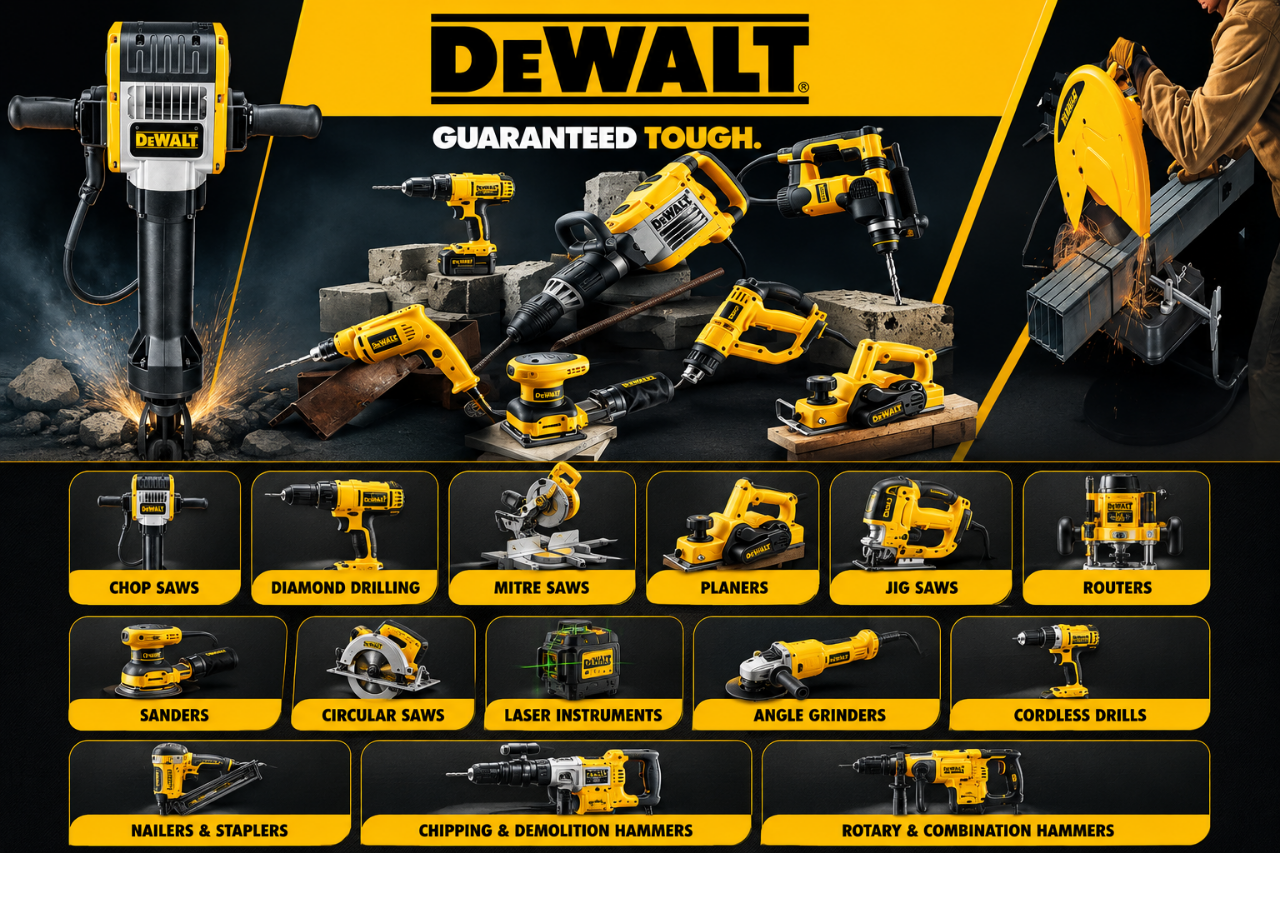
<file: home.html>
<!DOCTYPE html>
<html lang="en">
<head>
    <meta charset="UTF-8">
    <meta name="viewport" content="width=device-width, initial-scale=1.0">
    <title>Hardware Shop</title>
    <link rel="stylesheet" href="styles.css">
</head>
<body>
    <section id="home-section" class="slider-container">
    <div class="slider">
        <!-- Slide 1 -->
        <div class="slide active">
            <img src="assets/constructar.png" alt="Constructor 1">
        </div>
        <!-- Slide 2 -->
        <div class="slide">
            <img src="assets/bathware.png" alt="bathware 2">
        </div>
        <!-- Slide 3 -->
        <div class="slide">
            <img src="assets/paint.png" alt="Paint 3">
        </div>
    </div>
</section>

<script src="script.js"></script>
    
</body>
</html>
</file>
<file: styles.css>
* {
    margin: 0;
    padding: 0;
    box-sizing: border-box;
}

header{
    display:flex;
    justify-content:flex-start;
    align-items:center;
    height: 80px;
    padding:10px 20px;
    background-color:#f8f8f8;   
    
}

.home-logo{
    width: 150px;
    height: 150px;
    object-fit:contain;
}

.home-navbar {
    display: flex;
    align-items: center;
}

.home-navbar a {
    text-decoration:none;
    color:rgb(0, 0, 0);
    font-size: 16px;
    margin-left: 60px;
    padding: 10px 35px;
    transition: color 0.3s ease;
}

.home-navbar a:hover{
    color: #8b3902;
    font-weight: bold;
}
/***************************************************** Main Drop-Down ************************************************************/
.dropdown {
    position: relative;
    display: inline-block;
}

.dropdown-content {
    display: none;
    position: absolute;
    left: 0;
    top: 100%;
    min-width: 200px;
    background: rgba(255, 255, 255, 0.45); 
    backdrop-filter: blur(5px); 
    border: 2px solid rgba(255, 255, 255, 0.4); 
    box-shadow: 0px 8px 32px rgba(0, 0, 0, 0.08); 
    border-radius: 12px; 
    z-index: 100;
    padding: 8px 0;
}

/* Dropdown Links */
.dropdown-content a {
    color: #040404; 
    padding: 12px 18px;
    text-decoration: none;
    display: block;
    font-size: 17px;
    font-weight: bold;
    text-align: left;
    transition: background-color 0.2s ease, color 0.2s ease;
}

/* Dropdown Link Hover */
.dropdown-content a:hover {
    background-color: rgba(255, 255, 255, 0.5);
    color: #8b3902; 
 
    border-radius: 20px;
}


.dropdown:hover .dropdown-content {
    display: block;
}

/* --- Sub Dropdown Container (Paint) --- */
.sub-dropdown {
    position: relative;
    display: block;
    width: 100%;
}


.sub-dropdown-content {
    display: none;
    position: absolute;
    left: 101%; 
    top: -8px; 
    min-width: 200px;
    background: rgba(255, 255, 255, 0.45);
    backdrop-filter: blur(20px);
    border: 2px solid rgba(255, 255, 255, 0.4);
    box-shadow: 0px 8px 32px rgba(0, 0, 0, 0.08);
    border-radius: 12px;
    z-index: 101; 
    padding: 8px 0;
    
}

.sub-dropdown:hover .sub-dropdown-content {
    display: block;
   
}

/******************************************* HOME PAGE **********************************************************************************/

.slider-container {
    position: relative;
    width: 100%;
    height: 100vh; 
    overflow: hidden; 
}

.slider {
    width: 100%;
    height: 100%;
    position: relative;
}

.slide {
    position: absolute;
    top: 0;
    left: 0;
    width: 100%;
    height: 100%;
    opacity: 0; 
    transition: opacity 1s ease-in-out; 
}


.slide.active {
    position: relative; 
    opacity: 1;
}


.slide img {
    width: 100%;
    height: auto;
     object-fit: cover;
    
}
</file>
